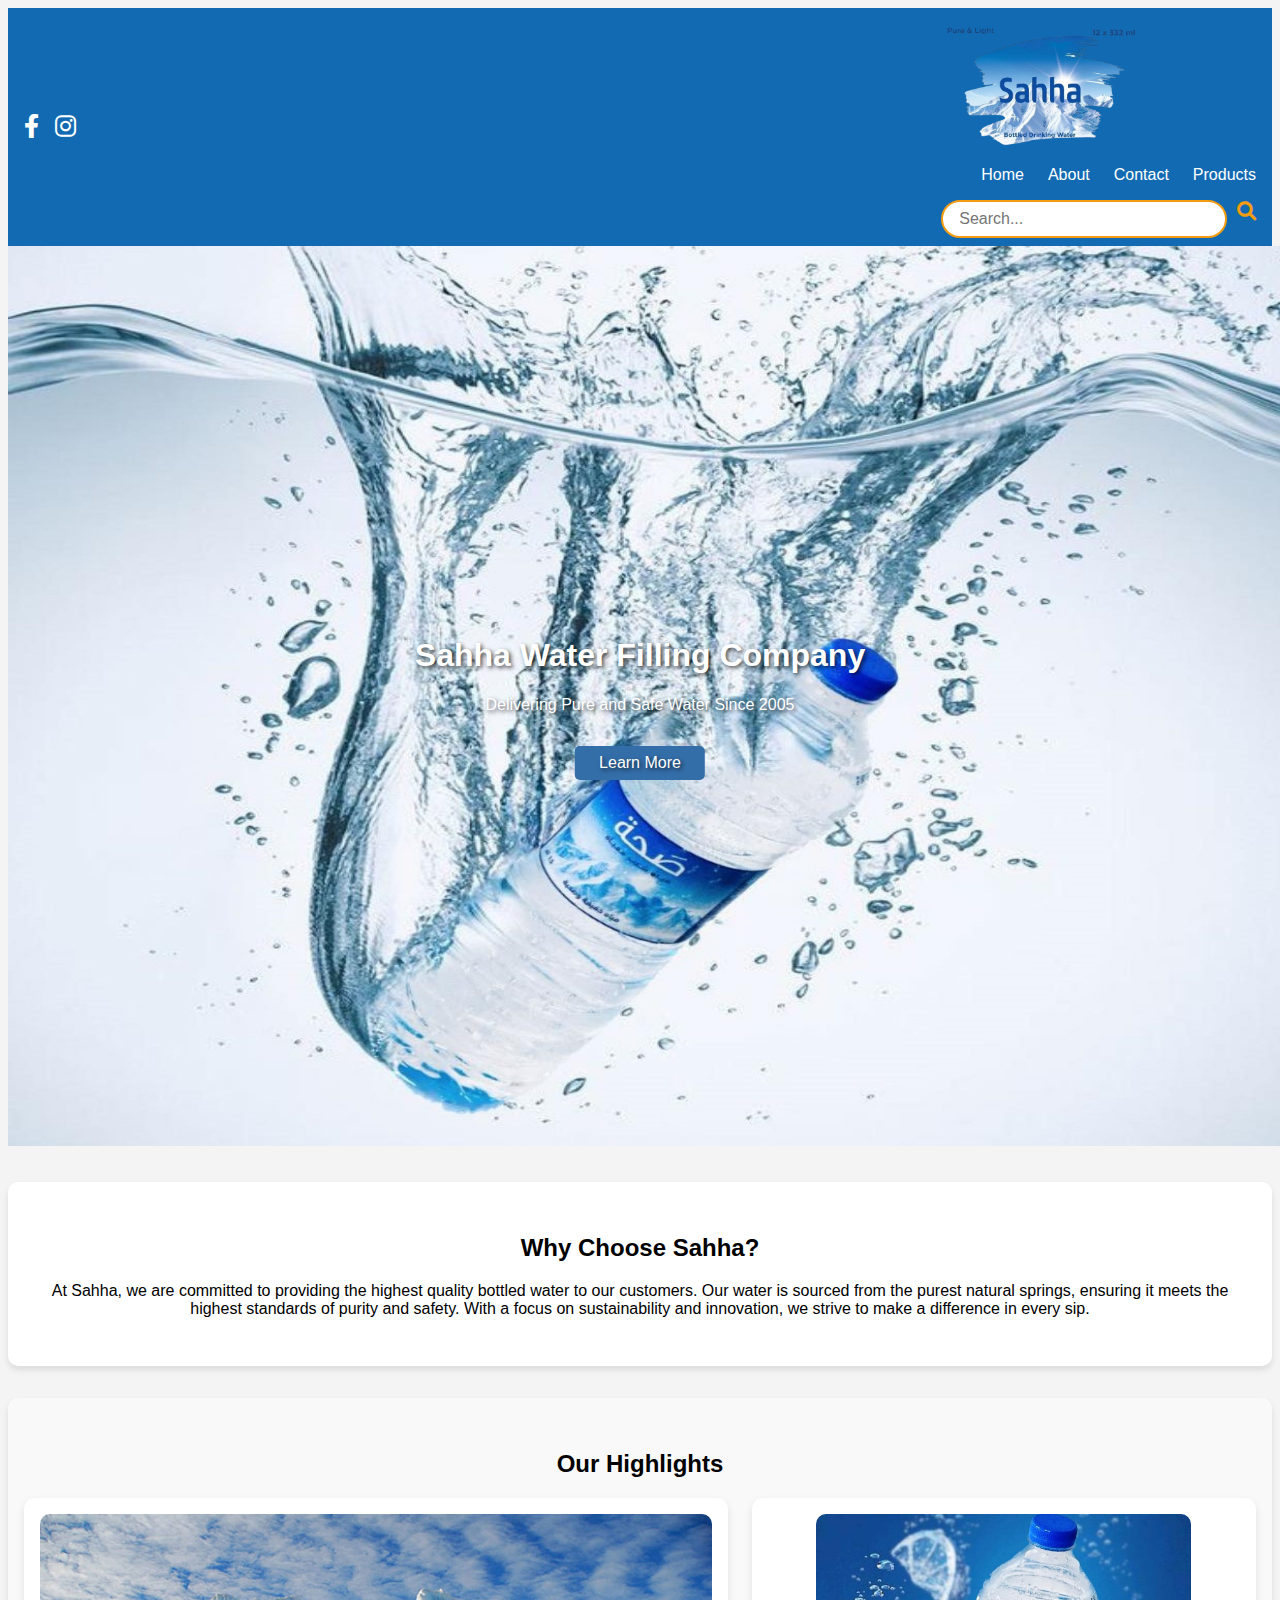
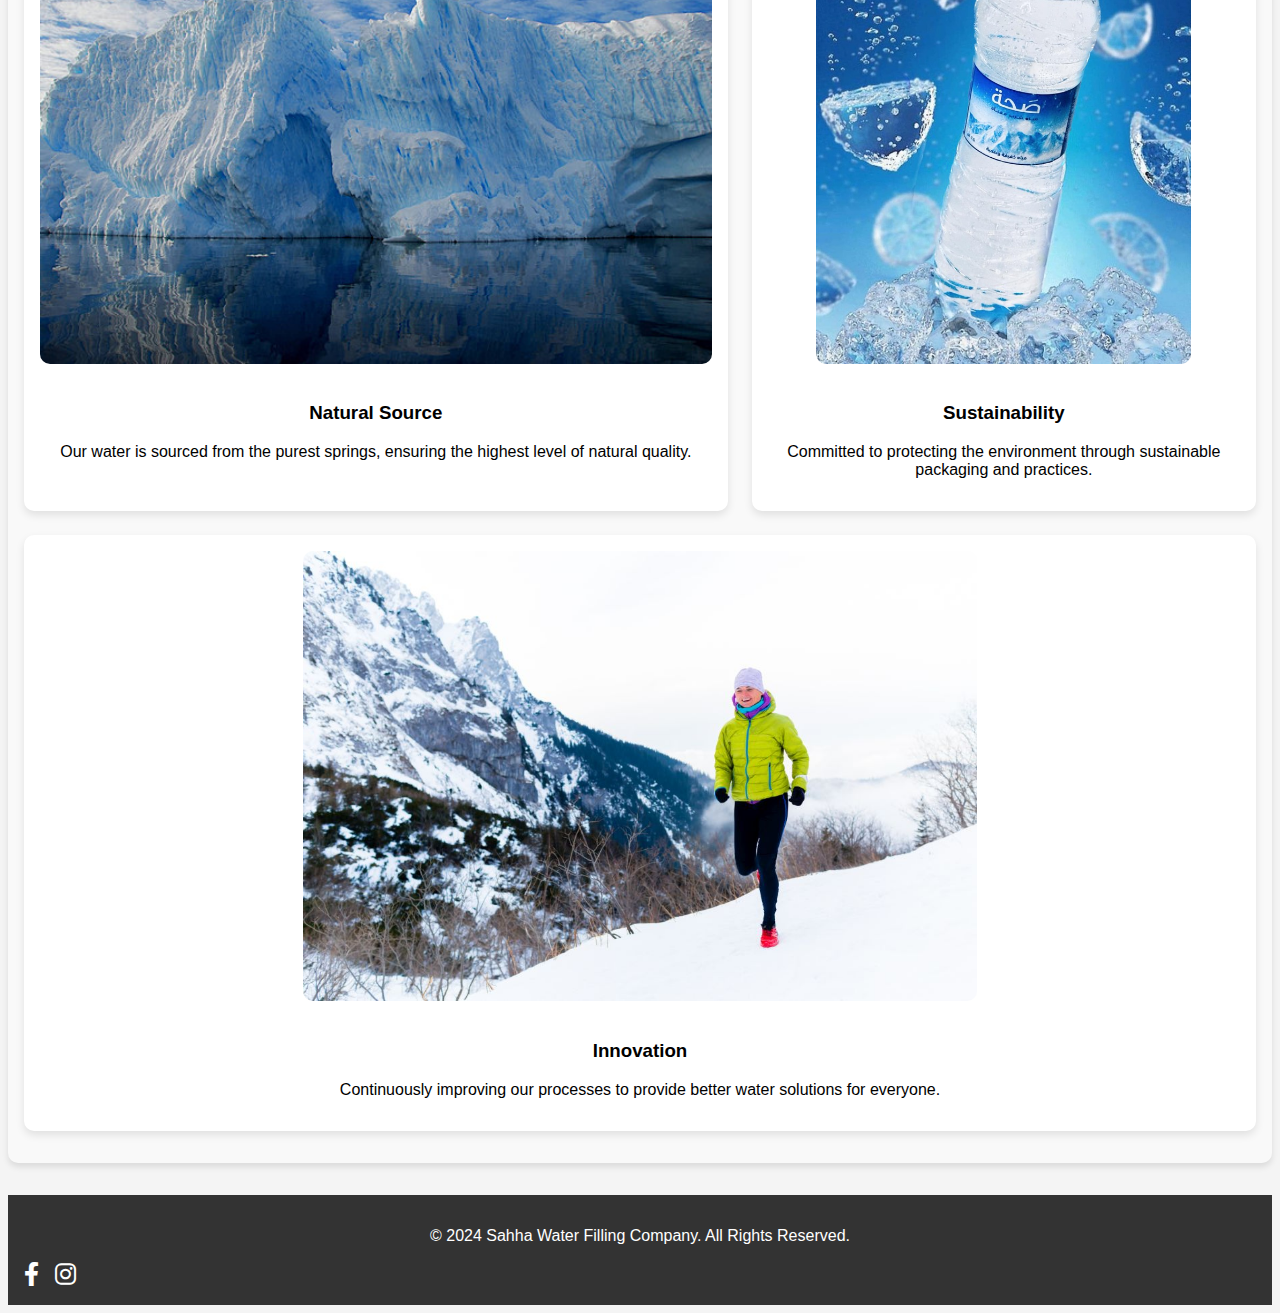
<file: SahhaProject/index.html>
<!DOCTYPE html>
<html lang="en">
<head>
    <meta charset="UTF-8">
    <meta name="viewport" content="width=device-width, initial-scale=1.0">
    <title>Home - Sahha Water Filling Company</title>
    <link rel="stylesheet" href="css/style.css">
    <link href="https://cdnjs.cloudflare.com/ajax/libs/font-awesome/6.0.0-beta3/css/all.min.css" rel="stylesheet">
    <link rel="icon" href="img/to.png">
</head>
<body>

    <!-- Navbar -->
    <nav class="navbar">
        <div class="social-icons">
            <a href="https://www.facebook.com/profile.php?id=100091680248026" target="_blank" class="social-icon">
                <i class="fab fa-facebook-f"></i>
            </a>
            <a href="https://www.instagram.com/sahha.company/" target="_blank" class="social-icon">
                <i class="fab fa-instagram"></i>
            </a>
        </div>
        <div class="container">
            <a href="index.html" class="logo"><img src="img/to.png" alt="Sahha Logo" style="height: 130px;"></a>
            <ul class="nav-links">
                <li><a href="index.html">Home</a></li>
                <li><a href="about.html">About</a></li>
                <li><a href="contact.html">Contact</a></li>
                <li><a href="products.html">Products</a></li>
            </ul>
            <div class="search-bar">
    <input type="text" class="search-input" placeholder="Search...">
    <button type="submit" class="search-button">
        <i class="fas fa-search"></i>
    </button>
</div>

        </div>
        </div>
    </nav>

    <!-- Hero Section -->
    <header class="hero">
        <img src="img/SAA.jpg" alt="Hero Banner">
        <div class="hero-text">
            <h1>Sahha Water Filling Company</h1>
            <p>Delivering Pure and Safe Water Since 2005</p>
            <a href="about.html" class="hero-button">Learn More</a>
        </div>
    </header>

    <!-- Introduction Section -->
    <section class="introduction content">
        <div class="container">
            <h2>Why Choose Sahha?</h2>
            <p>
                At Sahha, we are committed to providing the highest quality bottled water to our customers. Our water is sourced from the purest natural springs, ensuring it meets the highest standards of purity and safety. With a focus on sustainability and innovation, we strive to make a difference in every sip.
            </p>
        </div>
    </section>

    <!-- Highlights Section -->
    <section class="highlights content">
        <div class="container">
            <h2>Our Highlights</h2>
            <div class="highlight-grid">
                <div class="highlight">
                    <img src="img/natural-source.jpg" alt="Natural Source">
                    <h3>Natural Source</h3>
                    <p>Our water is sourced from the purest springs, ensuring the highest level of natural quality.</p>
                </div>
                <div class="highlight">
                    <img src="img/Saas.jpg" alt="Sustainability">
                    <h3>Sustainability</h3>
                    <p>Committed to protecting the environment through sustainable packaging and practices.</p>
                </div>
                <div class="highlight">
                    <img src="img/innovation.jpg" alt="Innovation">
                    <h3>Innovation</h3>
                    <p>Continuously improving our processes to provide better water solutions for everyone.</p>
                </div>
            </div>
        </div>
    </section>


    <!-- Footer -->
    <footer class="footer">
        <div class="container">
            <p>&copy; 2024 Sahha Water Filling Company. All Rights Reserved.</p>
            <div class="social-icons">
                <a href="https://www.facebook.com/profile.php?id=100091680248026" target="_blank" class="social-icon">
                    <i class="fab fa-facebook-f"></i>
                </a>
                <a href="https://www.instagram.com/sahha.company/" target="_blank" class="social-icon">
                    <i class="fab fa-instagram"></i>
                </a>
            </div>
        </div>
    </footer>
<script src="js/script.js">
</script>
</body>
</html>
</file>
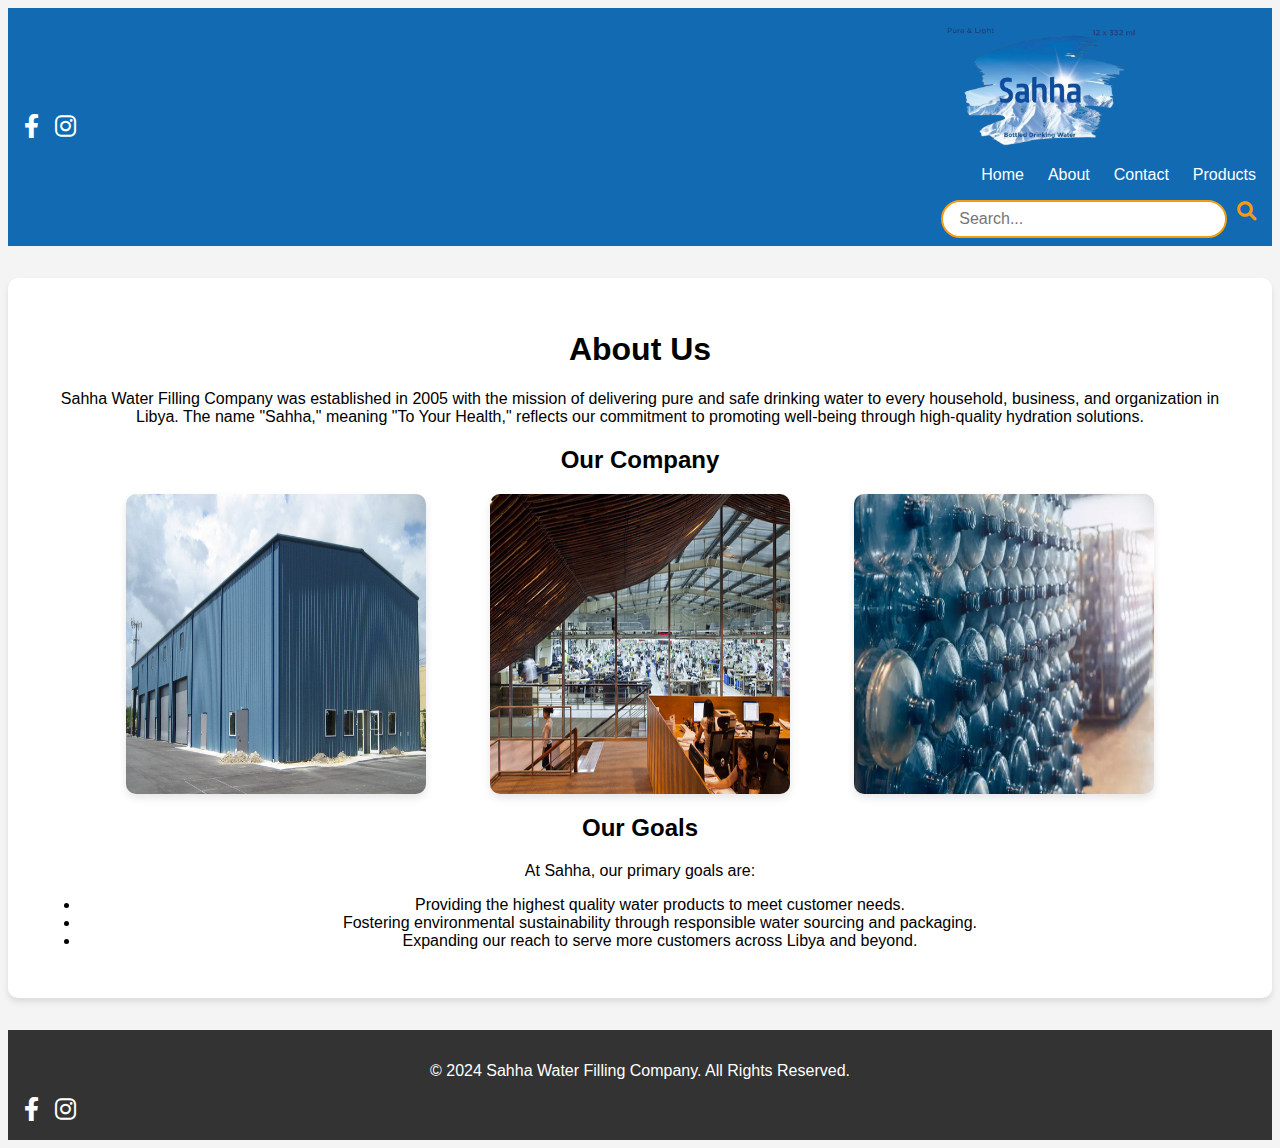
<file: SahhaProject/about.html>
<!DOCTYPE html>
<html lang="en">
<head>
    <meta charset="UTF-8">
    <meta name="viewport" content="width=device-width, initial-scale=1.0">
    <title>About - Sahha Water Filling Company</title>
    <link rel="stylesheet" href="css/style.css">
    <link href="https://cdnjs.cloudflare.com/ajax/libs/font-awesome/6.0.0-beta3/css/all.min.css" rel="stylesheet">
    <link rel="icon" href="img/to.png">
</head>
<body>

    <!-- Navbar -->
    <nav class="navbar">
        <div class="social-icons">
            <a href="https://www.facebook.com/profile.php?id=100091680248026" target="_blank" class="social-icon">
                <i class="fab fa-facebook-f"></i>
            </a>
            <a href="https://www.instagram.com/sahha.company/" target="_blank" class="social-icon">
                <i class="fab fa-instagram"></i>
            </a>
        </div>
        <div class="container">
            <a href="index.html" class="logo"><img src="img/to.png" alt="Sahha Logo" style="height: 130px;"></a>
            <ul class="nav-links">
                <li><a href="index.html">Home</a></li>
                <li><a href="about.html">About</a></li>
                <li><a href="contact.html">Contact</a></li>
                <li><a href="products.html">Products</a></li>
            </ul>
            <div class="search-bar">
    <input type="text" class="search-input" placeholder="Search...">
    <button type="submit" class="search-button">
        <i class="fas fa-search"></i>
    </button>
</div>

        </div>
        </div>
    </nav>

    <!-- About Section -->
    <section class="about content">
        <div class="container">
            <h1>About Us</h1>
            <p>
                Sahha Water Filling Company was established in 2005 with the mission of delivering pure and safe drinking water to every household, business, and organization in Libya. The name "Sahha," meaning "To Your Health," reflects our commitment to promoting well-being through high-quality hydration solutions.
            </p>
        </div>
        <!-- Images Section -->
        <div class="about-images">
            <h2>Our Company</h2>
            <div class="images-container">
                <img src="img/factory.jpg" alt="Factory Image" class="image">
                <img src="img/team.jpg" alt="Team Working Image" class="image">
                <img src="img/warehouse.jpg" alt="Warehouse Image" class="image">
            </div>
        </div>
        <div class="container">
            <h2>Our Goals</h2>
            <p>

                At Sahha, our primary goals are:
                <ul>
                    <li>Providing the highest quality water products to meet customer needs.</li>
                    <li>Fostering environmental sustainability through responsible water sourcing and packaging.</li>
                    <li>Expanding our reach to serve more customers across Libya and beyond.</li>
                </ul>
            </p>
        </div>

        
    </section>

    <!-- Footer -->
    <footer class="footer">
        <div class="container">
            <p>&copy; 2024 Sahha Water Filling Company. All Rights Reserved.</p>
            <div class="social-icons">
                <a href="https://www.facebook.com/profile.php?id=100091680248026" target="_blank" class="social-icon">
                    <i class="fab fa-facebook-f"></i>
                </a>
                <a href="https://www.instagram.com/sahha.company/" target="_blank" class="social-icon">
                    <i class="fab fa-instagram"></i>
                </a>
            </div>
        </div>
    </footer>
<script src="js/script.js">
    
</script>

</body>
</html>
</file>
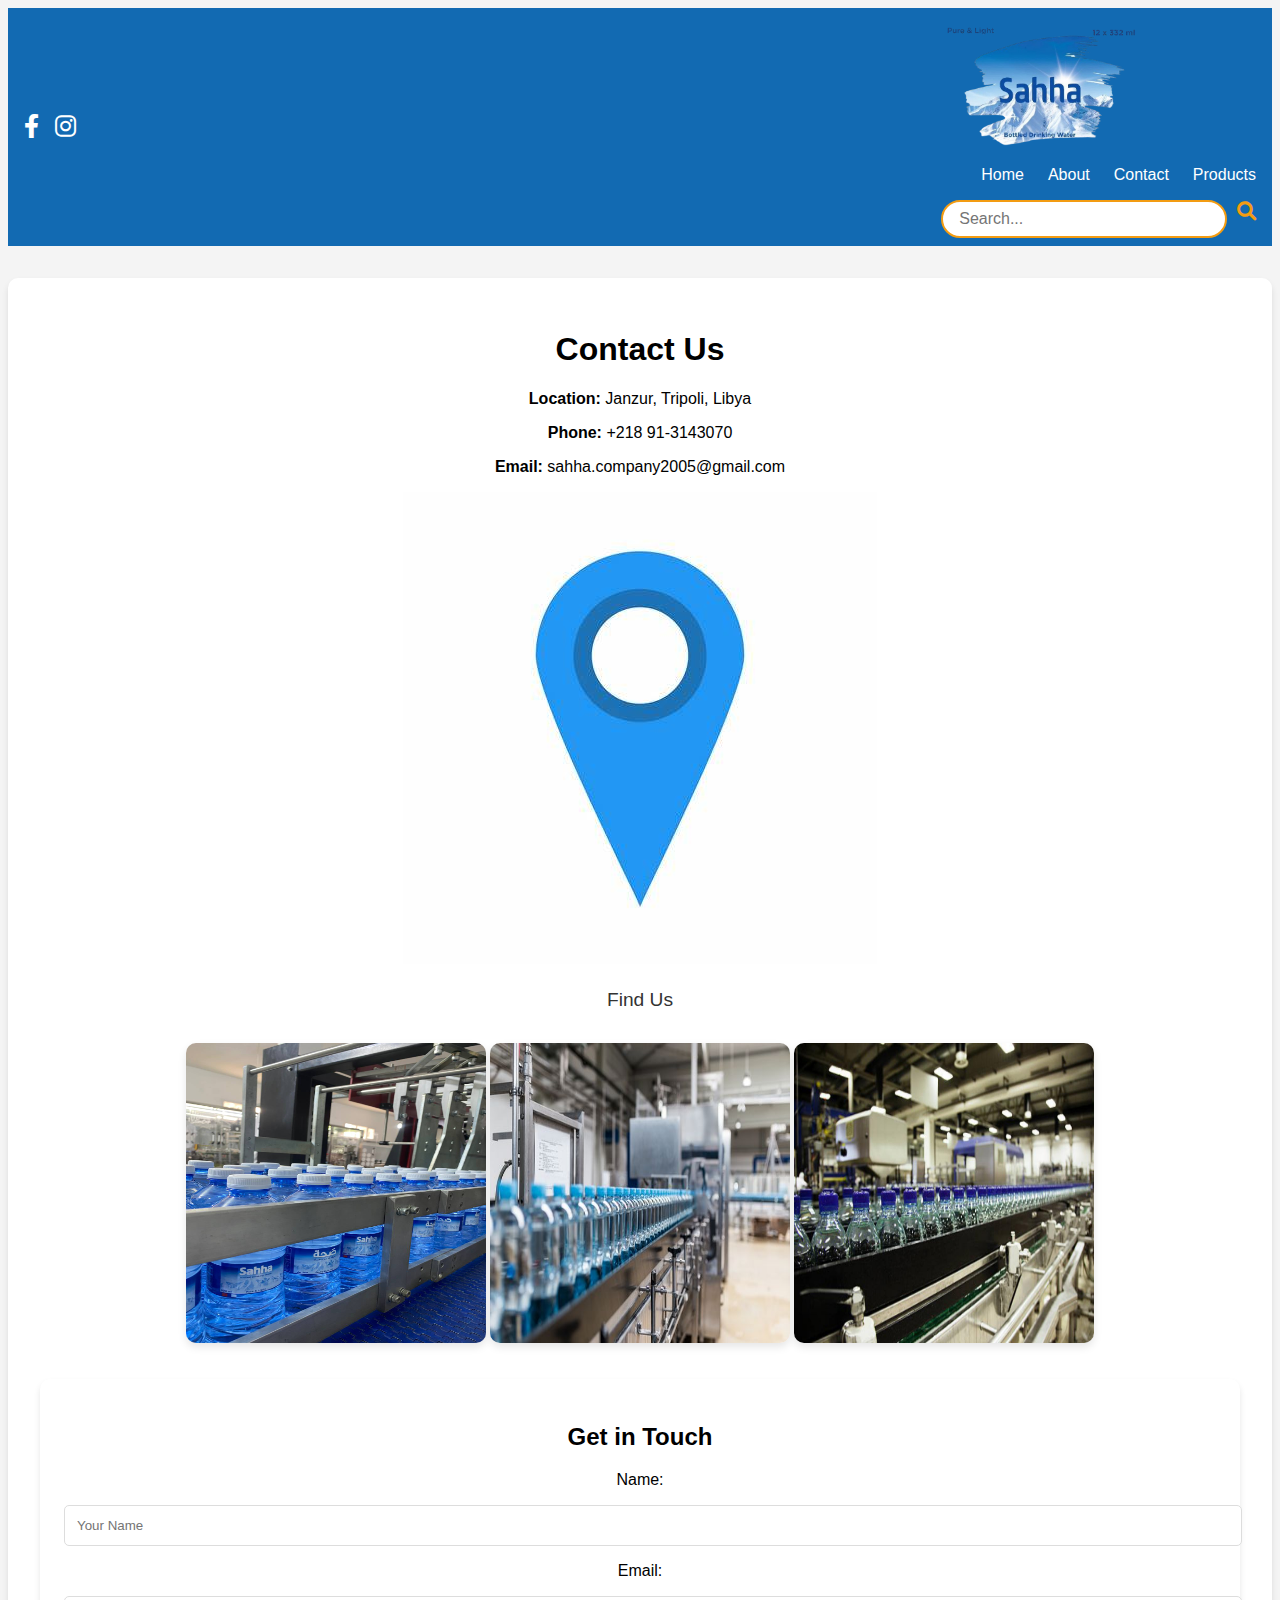
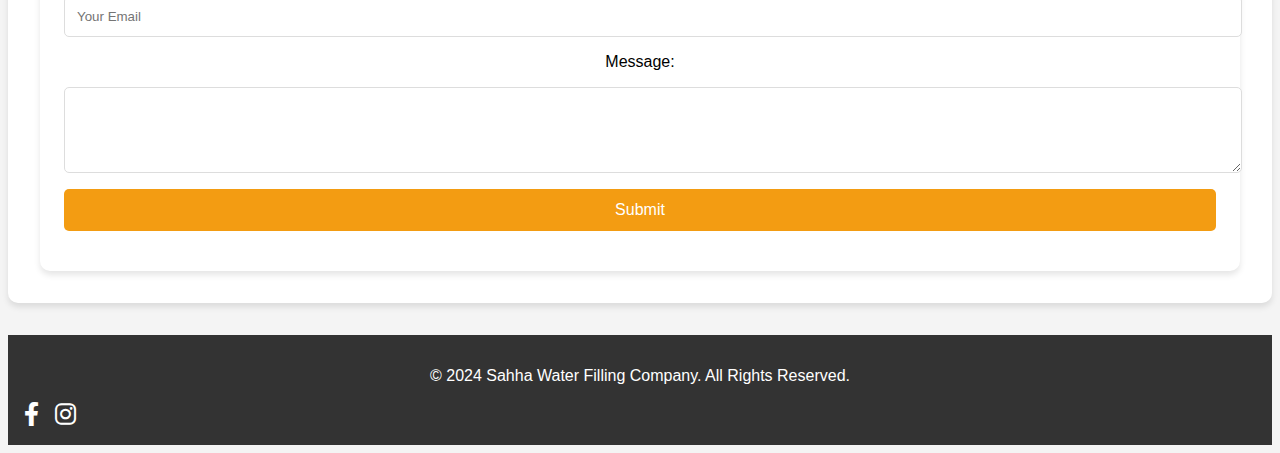
<file: SahhaProject/contact.html>
<!DOCTYPE html>
<html lang="en">
<head>
    <meta charset="UTF-8">
    <meta name="viewport" content="width=device-width, initial-scale=1.0">
    <title>Contact - Sahha Water Filling Company</title>
    <link rel="stylesheet" href="css/style.css">
        <link rel="icon" href="img/to.jpg">

</head>
<body>
     <nav class="navbar">

    <div class="social-icons">
                <a href="https://www.facebook.com/profile.php?id=100091680248026" target="_blank" class="social-icon">
                    <i class="fab fa-facebook-f"></i>
                </a>
                <a href="https://www.instagram.com/sahha.company/" target="_blank" class="social-icon">
                    <i class="fab fa-instagram"></i>
    </a>
</div>

        <div class="container">
            <a href="index.html" class="logo"><img src="img/to.png" alt="Sahha Logo" style="height: 130px;"></a>
            <ul class="nav-links">

                <li><a href="index.html">Home</a></li>
                <li><a href="about.html">About</a></li>
                <li><a href="contact.html">Contact</a></li>
                    <li><a href="products.html">Products</a></li>

            </ul>
            <div class="search-bar">
    <input type="text" class="search-input" placeholder="Search...">
    <button type="submit" class="search-button">
        <i class="fas fa-search"></i>
    </button>
</div>

        </div>
    </nav>
         
         <!-- Contact Section -->
    <section id="contact" class="content">
        <div class="container">
            <h1>Contact Us</h1>
            <p><strong>Location:</strong> Janzur, Tripoli, Libya</p>
            <p><strong>Phone:</strong> +218 91-3143070</p>
            <p><strong>Email:</strong> sahha.company2005@gmail.com</p>
        </div>


 <div class="map-section">
            <a href="https://www.google.com/maps/place/%D8%B4%D8%B1%D9%83%D8%A9+%D8%B5%D8%AD%D8%A9+%D9%84%D8%AA%D8%B9%D8%A8%D8%A6%D8%A9+%D8%A7%D9%84%D9%85%D9%8A%D8%A7%D9%87%E2%80%AD/@32.7326872,13.0262206,17z/data=!3m1!4b1!4m6!3m5!1s0x13a8c31763f2e207:0xe9c9121224076ad2!8m2!3d32.7326873!4d13.030834!16s%2Fg%2F11l2283v5j?entry=ttu&g_ep=EgoyMDI0MTEyNC4xIKXMDSoASAFQAw%3D%3D"
                target="_blank">
                <link href="https://cdnjs.cloudflare.com/ajax/libs/font-awesome/6.0.0-beta3/css/all.min.css" rel="stylesheet">

                <img src="img/map.jpg" alt="Map to Sahha" class="map-image">
            </a>
            <p class="map-text">Find Us</p>
        </div>
 
 <!-- Images Section -->
        <div class="images-section">
            <img src="img/image1.jpg" alt="Office Image" class="image">
            <img src="img/image2.jpg" alt="Factory Image" class="image">
            <img src="img/image3.jpg" alt="Bottling Process Image" class="image">
        </div>

        <!-- Contact Form -->
        <section class="contact-form container">
            <h2>Get in Touch</h2>
            <form id="contactForm">
                <label for="name">Name:</label>
                <input type="text" id="name" name="name" placeholder="Your Name" required>
                
                <label for="email">Email:</label>
                <input type="email" id="email" name="email" placeholder="Your Email" required>

                <label for="message">Message:</label>
                <textarea id="message" name="message" rows="4" placeholder="Your Message" required>
                    
                </textarea>

                <button type="submit">Submit</button>
            </form>
            <p id="formMessage"></p>
        </section>
    </section>

        <footer class="footer">
        <div class="container">
            <p>&copy; 2024 Sahha Water Filling Company. All Rights Reserved.</p>
            <div class="social-icons">
                <a href="https://www.facebook.com/profile.php?id=100091680248026" target="_blank" class="social-icon">
                    <i class="fab fa-facebook-f"></i>
                </a>
                <a href="https://www.instagram.com/sahha.company/" target="_blank" class="social-icon">
                    <i class="fab fa-instagram"></i>
                </a>
            </div>
        </div>
    </footer>

    <script src="js/script.js">
        
    </script>
</body>
</html>
</file>
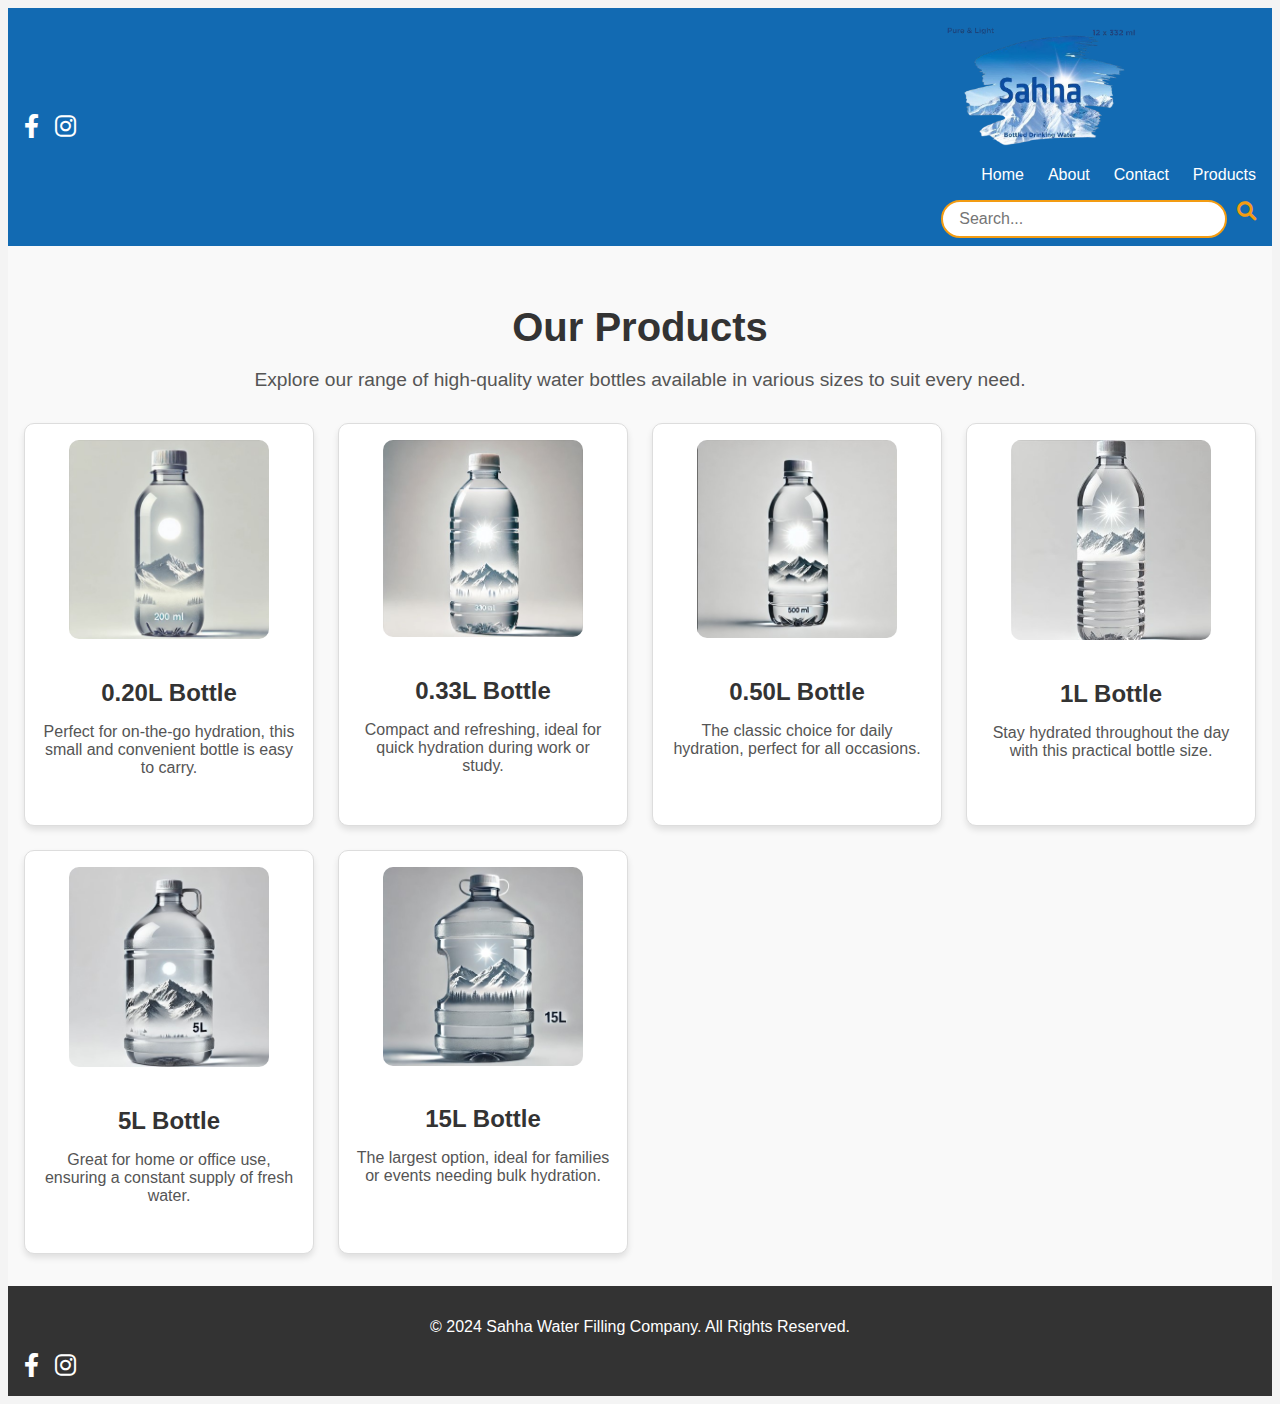
<file: SahhaProject/products.html>
<!DOCTYPE html>
<html lang="en">
<head>
    <meta charset="UTF-8">
    <meta name="viewport" content="width=device-width, initial-scale=1.0">
    <title>Products - Sahha Water Filling Company</title>
    <link rel="stylesheet" href="css/style.css">
    <link href="https://cdnjs.cloudflare.com/ajax/libs/font-awesome/6.0.0-beta3/css/all.min.css" rel="stylesheet">
        <link rel="icon" href="img/to.png">

</head>
<body>
  <nav class="navbar">

    <div class="social-icons">
                <a href="https://www.facebook.com/profile.php?id=100091680248026" target="_blank" class="social-icon">
                    <i class="fab fa-facebook-f"></i>
                </a>
                <a href="https://www.instagram.com/sahha.company/" target="_blank" class="social-icon">
                    <i class="fab fa-instagram"></i>
    </a>
</div>

        <div class="container">
            <a href="index.html" class="logo"><img src="img/to.png" alt="Sahha Logo" style="height: 130px;"></a>
            <ul class="nav-links">

                <li><a href="index.html">Home</a></li>
                <li><a href="about.html">About</a></li>
                <li><a href="contact.html">Contact</a></li>
                    <li><a href="products.html">Products</a></li>

            </ul>
            <div class="search-bar">
    <input type="text" class="search-input" placeholder="Search...">
    <button type="submit" class="search-button">
        <i class="fas fa-search"></i>
    </button>
</div>

        </div>
    </nav>
    <!-- Products Section -->
    <section class="products">
        <div class="container">
            <h1>Our Products</h1>
            <p>Explore our range of high-quality water bottles available in various sizes to suit every need.</p>
            <div class="product-grid">
                <!-- Product 1 -->
                <div class="product">
                    <img src="img/bottle-200ml.jpg" alt="200ml Bottle">
                    <h2>0.20L Bottle</h2>
                    <p>Perfect for on-the-go hydration, this small and convenient bottle is easy to carry.</p>
                </div>
                <!-- Product 2 -->
                <div class="product">
                    <img src="img/bottle-330ml.jpg" alt="330ml Bottle">
                    <h2>0.33L Bottle</h2>
                    <p>Compact and refreshing, ideal for quick hydration during work or study.</p>
                </div>
                <!-- Product 3 -->
                <div class="product">
                    <img src="img/bottle-500ml.jpg" alt="500ml Bottle">
                    <h2>0.50L Bottle</h2>
                    <p>The classic choice for daily hydration, perfect for all occasions.</p>
                </div>
                <!-- Product 4 -->
                <div class="product">
                    <img src="img/bottle-1l.jpg" alt="1L Bottle">
                    <h2>1L Bottle</h2>
                    <p>Stay hydrated throughout the day with this practical bottle size.</p>
                </div>
                <!-- Product 5 -->
                <div class="product">
                    <img src="img/bottle-5l.jpg" alt="5L Bottle">
                    <h2>5L Bottle</h2>
                    <p>Great for home or office use, ensuring a constant supply of fresh water.</p>
                </div>
                <!-- Product 6 -->
                <div class="product">
                    <img src="img/bottle-15l.jpg" alt="15L Bottle">
                    <h2>15L Bottle</h2>
                    <p>The largest option, ideal for families or events needing bulk hydration.</p>
                </div>
            </div>
        </div>
    </section>

       <footer class="footer">
        <div class="container">
            <p>&copy; 2024 Sahha Water Filling Company. All Rights Reserved.</p>
            <div class="social-icons">
                <a href="https://www.facebook.com/profile.php?id=100091680248026" target="_blank" class="social-icon">
                    <i class="fab fa-facebook-f"></i>
                </a>
                <a href="https://www.instagram.com/sahha.company/" target="_blank" class="social-icon">
                    <i class="fab fa-instagram"></i>
                </a>
            </div>
        </div>
    </footer>
</body>
</html>
</file>
<file: SahhaProject/css/style.css>
style.css
/* General Reset */
* {
    margin: 0;
    padding: 0;
    box-sizing: border-box;
}

body {
	/* Navbar Search Bar */

.search-input {
    width: 250px;
    padding: 0.5rem 1rem;
    border: 2px solid #f39c12;
    border-radius: 50px;
    outline: none;
    transition: all 0.3s ease;
    font-size: 1rem;
}

.search-input:focus {
    width: 300px;
    border-color: #e67e22;
    box-shadow: 0 0 8px rgba(243, 156, 18, 0.5);
}

.search-button {
    position: absolute;
    right: 10px;
    background: transparent;
    border: none;
    color: #f39c12;
    font-size: 1.2rem;
    cursor: pointer;
    transition: color 0.3s ease;
}

.search-button:hover {
    color: #e67e22;
}

    font-family: impact, sans-serif;
    background-color: #f4f4f4;
    color: #blue;
}

/* Navbar */
.navbar {
    display: flex;
    justify-content: space-between;
    align-items: center;
    background-color: #126ab2;
    color: #fff;
    padding: 0.5rem 1rem;
    position: sticky;
    top: 0;
    z-index: 1000;
}

.nav-links {
    list-style: none;
    display: flex;
    gap: 1.5rem;
}

.nav-links a {
    color: #fff;
    text-decoration: none;
    font-size: 1rem;
    transition: color 0.3s;
}

.nav-links a:hover {
    color: #f39c12;
}

.social-icons {
    display: flex;
    gap: 1rem;
}

.social-icon {
    color: #fff;
    font-size: 1.5rem;
    transition: color 0.3s;
}

.social-icon:hover {
    color: #f39c12;
}

/* Header Section */
.header {
    position: relative;
    text-align: center;
}

.header img {
    width: 100%;
    height: auto;
}

.slide-text {
    position: absolute;
    top: 50%;
    left: 50%;
    transform: translate(-50%, -50%);
    color: #blueviolet;
    text-shadow: 2px 2px 5px rgba(0, 0, 0, 0.5);
    text-align: center;
}

.slide-text h1 {
    font-size: 15rem;
    margin-bottom: 0.5rem;
}

.slide-text p {
    font-size: 1.2rem;
}

/* Content Sections */
.content {
    padding: 2rem;
    text-align: center;
    background: #fff;
    margin: 2rem 0;
    box-shadow: 0 4px 6px rgba(0, 0, 0, 0.1);
    border-radius: 10px;
}

.side-images {
    display: flex;
    justify-content: space-between;
    margin-top: 2rem;
    gap: 1rem;
}

.side-images img {
    width: 48%;
    border-radius: 10px;
    box-shadow: 0 4px 6px rgba(0, 0, 0, 0.1);
}
/* Images Section */
.images-section {
    text-align: center;
    margin-top: 2rem;
}

.map-text {
    font-size: 1.2rem;
    color: #333;
    margin-bottom: 1rem;
}

.images-container {
    display: flex;
    justify-content: center;
    gap: 4rem; 
    flex-wrap: wrap; /
    margin-top: 1rem;
}

.image {
    width: 50%; 
    max-width: 300px;
    height: 300px;
    border-radius: 10px; 
    box-shadow: 0 4px 8px rgba(0, 0, 0, 0.1); /* Subtle shadow */
    transition: transform 0.3s ease, box-shadow 0.3s ease; /* Hover effects */
}

.image:hover {
    transform: scale(1.05); 
    box-shadow: 0 6px 12px rgba(0, 0, 0, 0.2);
}

/* Contact Form */
.contact-form {
    margin-top: 2rem;
    background: #fff;
    padding: 1.5rem;
    border-radius: 10px;
    box-shadow: 0 4px 6px rgba(0, 0, 0, 0.1);
}

.contact-form form {
    display: flex;
    flex-direction: column;
    gap: 1rem;
}

.contact-form input,
.contact-form textarea {
    width: 100%;
    padding: 0.75rem;
    border: 1px solid #ddd;
    border-radius: 5px;
}

.contact-form button {
    padding: 0.75rem;
    background: #f39c12;
    color: #fff;
    border: none;
    cursor: pointer;
    border-radius: 5px;
    font-size: 1rem;
    transition: background 0.3s;
}

.contact-form button:hover {
    background: #e67e22;
}

/* Footer */
.footer {
    background-color: #333;
    color: #fff;
    padding: 1rem;
    text-align: center;
}

.footer .social-icons {
    margin-top: 1rem;
}

/* Responsive Design */
@media (max-width: 768px) {
    .nav-links {
        flex-direction: column;
        gap: 0.5rem;
    }

    .side-images {
        flex-direction: column;
        gap: 1rem;
    }

    .header .slide-text h1 {
        font-size: 2rem;
    }
/* Image and Text Centering */
.image-text {
    text-align: center; /* Centers the text horizontally */
    margin: 1rem 0; /* Adds space around the image-text block */
}
.side-images a img {
    transition: transform 0.3s ease, box-shadow 0.3s ease;
    cursor: pointer;
}

.side-images a img:hover {
    transform: scale(1.05);
    box-shadow: 0 4px 10px rgba(0, 0, 0, 0.3);
}

.image-text img {
    width: 100%; /* Adjust image size */
    max-width: 300px; /* Limits the maximum width of the image */
    height: auto; /* Maintains the aspect ratio */
    margin-bottom: 0.5rem; /* Adds space between the image and text */
}

.image-text .image-caption {
    font-size: 1rem; /* Adjusts text size */
    color: #333; /* Sets text color */
    margin-top: 0.5rem; /* Adds space above the text */
}
    .header .slide-text p {
        font-size: 1rem;
    }
}
/* Products Section */
.products {
    padding: 2rem 1rem;
    text-align: center;
    background-color: #f9f9f9;
}

.products h1 {
    font-size: 2.5rem;
    margin-bottom: 1rem;
    color: #333;
}

.products p {
    font-size: 1.2rem;
    margin-bottom: 2rem;
    color: #555;
}

/* Product Grid */
.product-grid {
    display: grid;
    grid-template-columns: repeat(auto-fit, minmax(250px, 1fr));
    gap: 1.5rem;
}

.product {
    background: #fff;
    border: 1px solid #ddd;
    border-radius: 10px;
    box-shadow: 0 4px 6px rgba(0, 0, 0, 0.1);
    padding: 1rem;
    text-align: center;
}

.product img {
    width: 100%;
    max-width: 200px;
    height: auto;
    border-radius: 10px;
    margin-bottom: 1rem;
}

.product h2 {
    font-size: 1.5rem;
    color: #333;
    margin-bottom: 0.5rem;
}

.product p {
    font-size: 1rem;
    color: #555;
}

/* Responsive Design */
@media (max-width: 768px) {
    .product-grid {
        grid-template-columns: repeat(auto-fit, minmax(200px, 1fr));
    }
}
/* Hero Section */
.hero {
    position: relative;
    text-align: center;
    color: #fff;
}

.hero img {
    width: 105%;
    height: 900px;
}

.hero-text {
    position: absolute;
    top: 50%;
    left: 50%;
    transform: translate(-50%, -50%);
    text-shadow: 2px 2px 4px rgba(0, 0, 0, 0.7);
    color: white;
}

.hero-button {
    display: inline-block;
    padding: 0.5rem 1.5rem;
    background: #346ea9;
    color: #ffffff;
    text-decoration: none;
    border-radius: 5px;
    margin-top: 1rem;
    transition: background 0.1s;
}

.hero-button:hover {
    background: #white;
}

/* Highlights Section */
.highlights {
    padding: 2rem 1rem;
    background-color: #f9f9f9;
}

.highlight-grid {
    display: flex;
    flex-wrap: wrap;
    gap: 1.5rem;
}

.highlight {
    flex: 1 1 calc(33.333% - 1rem);
    background: #fff;
    border-radius: 10px;
    padding: 1rem;
    text-align: center;
    box-shadow: 0 4px 8px rgba(0, 0, 0, 0.1);
}

.highlight img {
    width: auto;
    height: 450px;
    margin-bottom: 1rem;
    border-radius: 10px;
}

/* Image Grid Section */
.image-grid .grid {
    display: grid;
    grid-template-columns: repeat(auto-fit, minmax(200px, 1fr));
    gap: 1rem;
    margin-top: 1rem;
}

.grid img {
    width: 100%;
    height: auto;
    border-radius: 10px;
    box-shadow: 0 4px 8px rgba(0, 0, 0, 0.1);
}
</file>
